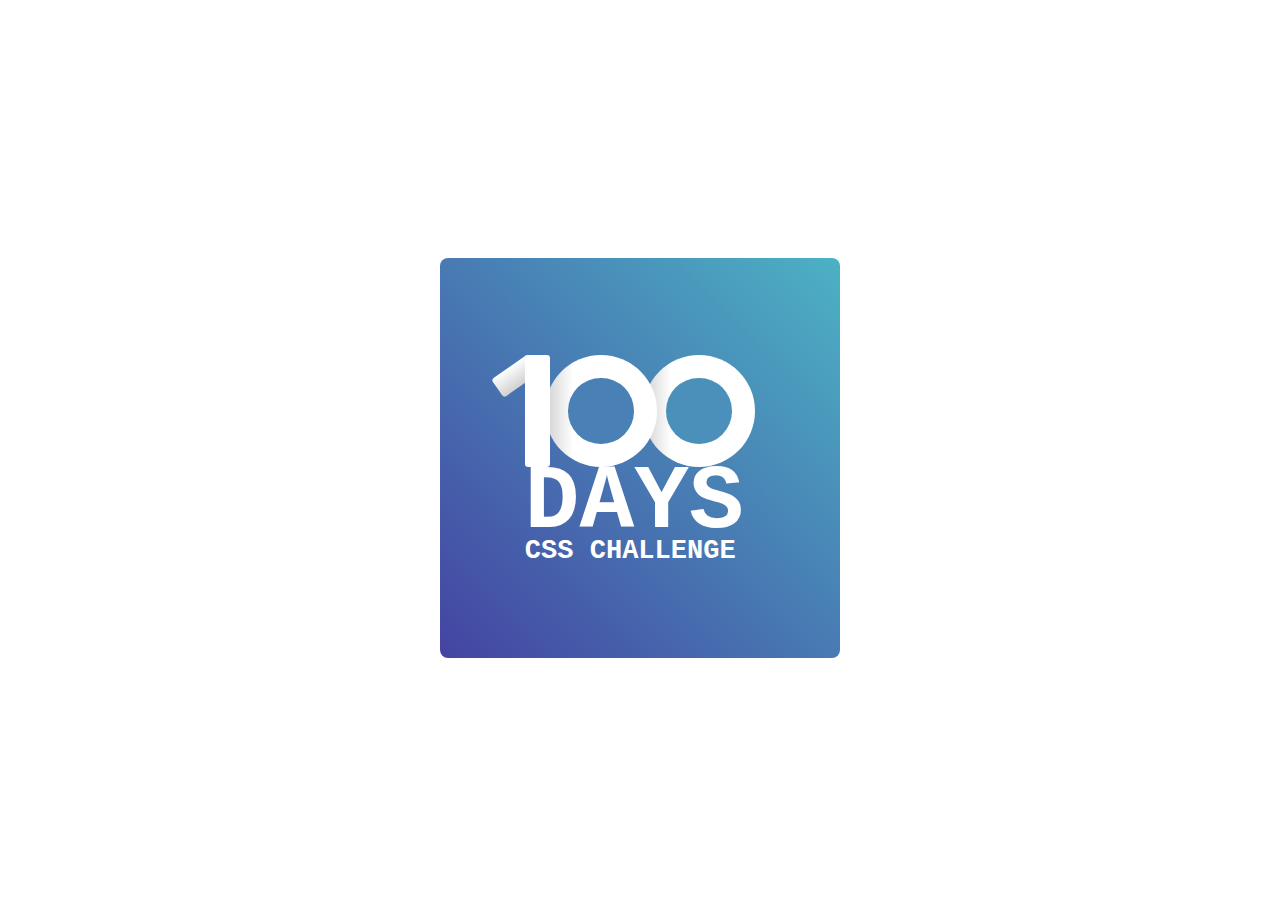
<file: Day01/index.html>
<!DOCTYPE html>
<html lang="en">
  <head>
    <meta charset="UTF-8" />
    <meta name="viewport" content="width=device-width, initial-scale=1.0" />
    <title>Day #1</title>
    <link rel="stylesheet" href="style.css" />
  </head>
  <body>
    <main class="main">
        <div class="number">
            <div class="number__one">
                <div class="number__one-left"></div>
                <div class="number__one-right"></div>
            </div>
            <div class="number__zero-left">
              <div class="circle"></div>
            </div>
            <div class="number__zero-left number__zero-right">
              <div class="circle circle2"></div>
            </div>
        </div>
        <div class="text-big">DAYS</div>
        <div class="text-small">CSS CHALLENGE</div>
    </main>
  </body>
</html>
</file>
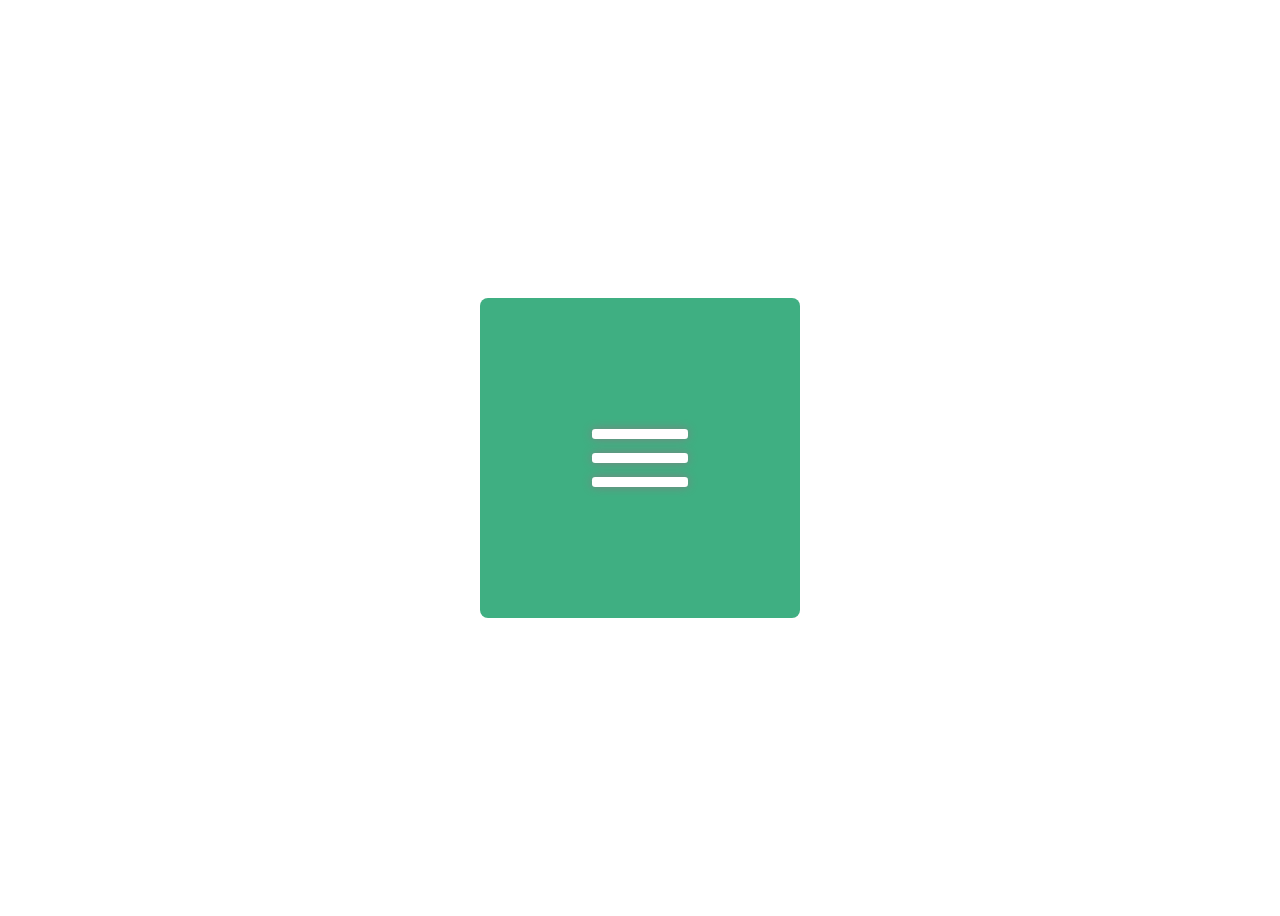
<file: Day02/index.html>
<!DOCTYPE html>
<html lang="en">
<head>
    <meta charset="UTF-8">
    <meta name="viewport" content="width=device-width, initial-scale=1.0">
    <title>Day #2</title>
    <link rel="stylesheet" href="style.css">
</head>
<body>
    <main>
        <div class="menu">
            <div class="menu__large"></div>
            <div class="menu__large"></div>
            <div class="menu__large"></div>
        </div>
    </main>
    <script src="script.js"></script>
</body>
</html>
</file>
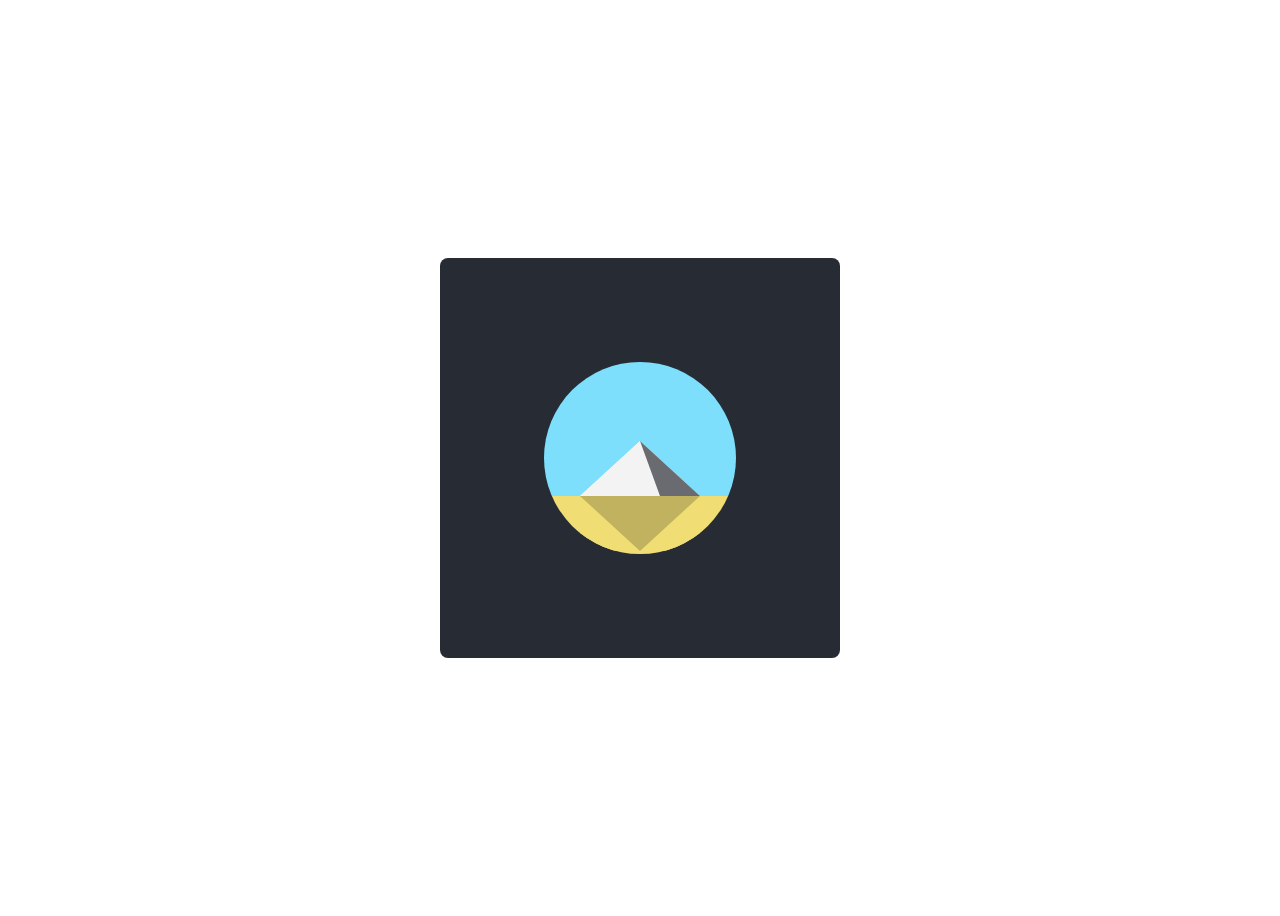
<file: Day03/index.html>
<!DOCTYPE html>
<html lang="en">
  <head>
    <meta charset="UTF-8" />
    <meta name="viewport" content="width=device-width, initial-scale=1.0" />
    <title>Day #3</title>
    <link rel="stylesheet" href="style.css">
  </head>
  <body>
    <main>
        <div class="container">
            <div class="sky">
              <div class="sun"></div>
              <div class="pyramid">
                <div class="pyramid pyramid__left"></div>
                <div class="pyramid pyramid__right"></div>
              </div>
            </div>
            <div class="land">
              <div class="pyramid land__shadow"></div>
            </div>
        </div>
    </main>
  </body>
</html>
</file>
<file: Day01/style.css>
html {
    font-size: 16px;
}
body {
    display: flex;
    justify-content: center;
    align-items: center;
    min-height: 100vh;
    min-width: 438px;
}

.main {
    width: 25rem;
    height: 25rem;
    background-image: linear-gradient(to bottom left, #4cb1c4, #4444a2);
    display: flex;
    flex-direction: column;
    align-items: center;
    justify-content: center;
    border-radius: 0.5rem;
    font-family: 'Courier New', 'Courier', sans-serif;
    color: white;
    line-height: 0.8;
}

.number {
    width: 14.4rem;
    height: 7rem;
    position: relative;
    align-items: center;

}


.number__one-left {
    background-image: linear-gradient(90deg, #fefefe, #d1d0d0);
    width: 1.4rem;
    height: 2.7rem;
    transform: translate(-21px) rotate(55deg);
    border-radius: 0  0 0.2rem 0.2rem;
    position: absolute;
    z-index: 1;
}

.number__one-right {
    background-color: #ffffff;
    width: 1.6rem;
    height: 7rem;
    border-radius: 0.2rem;
    position: absolute;
    top: 0;
    z-index: 3;
    
}

.number__zero-left {
    background: linear-gradient(90deg, #d1d0d0,#ffffff 25%);
    width: 7rem;
    height: 7rem;
    border-radius: 50%;
    display: flex;
    justify-content: center;
    align-items: center;
    /*transform: translate(-10px);*/
    position: absolute;
    z-index: 2;
    top: 0;
    left: 20px;
}

.circle {
    background-color: #4980b5;
    border-radius: 50%;
    width: 4.1rem;
    height: 4.1rem;
}

.circle2 {
    background-color: #4a90ba;
}

.number__zero-right {
    z-index: 1;
    left: 118px;
    /*transform: translate(-26px);*/
}

.text-big {
    font-size: 5.7rem;
    font-weight: 600;
    width: 14.4rem;
}

.text-small {
    font-size: 1.69rem;
    width: 14.4rem;
    font-weight: 600;
}
</file>
<file: Day02/style.css>
body {
    display: flex;
    justify-content: center;
    align-items: center;
    min-height: 100vh;
}

main {
    display: flex;
    justify-content: center;
    align-items: center;
    width: 20rem;
    height: 20rem;
    background-color: #3faf82;
    border-radius: 0.5rem;
}

.menu {
    display: flex;
    flex-direction: column;
    gap: 0.9rem;
    cursor: pointer;    
}


.menu__large {
    background-color: white;
    width: 6rem;
    height: 0.6rem;
    border-radius: 0.2rem;
    box-shadow: 0 0 10px 0 rgb(128, 128, 128);
}


.animation_middle {
    animation: ocultar 500ms forwards;
}

.animation_top {
    animation: bajarRotar 1000ms forwards;
}

.animation_bottom {
    animation: subirRotar 1000ms forwards;
}

.reverser_animation_middle {
    animation: mostrar 1000ms forwards;
}

.reverser_animation_top {
    animation: rbajarRotar 500ms forwards;
}

.reverser_animation_bottom {
    animation: rsubirRotar 500ms forwards;
}

@keyframes ocultar {
    0% {
        transform: scale(1);
    }
    100% {
        transform: scale(0);
    }
    
}

@keyframes mostrar {
    0% {
        transform: scale(0);
    }
    100% {
        transform: scale(1);
    }
}

@keyframes bajarRotar {
    0% {
        transform: translateY(0px);
    }
    50%{
        transform: translateY(24px);
    } 
    100% {
        transform: translateY(24px) rotate(45deg);
    }
    
}

@keyframes rbajarRotar {
    0% {
        transform: translateY(24px) rotate(45deg);
    }
    50%{
        transform: translateY(24px);
    } 
    100% {
        transform: translateY(0px);
    }
    
}

@keyframes subirRotar {
    0% {
        transform: translateY(0px);
    }
    50%{
        transform: translateY(-24px);
    }
    100% {
        transform: translateY(-24px) rotate(135deg); 
    }
    
}


@keyframes rsubirRotar {
    0% {
        transform: translateY(-24px) rotate(135deg); 
    }
    50%{
        transform: translateY(-24px);
    }
    100% {
        transform: translateY(0px);
    }
    
}
</file>
<file: Day03/style.css>
body {
    display: flex;
    justify-content: center;
    align-items: center;
    min-height: 100vh;
}

:root {
    --lenght:20px;
    --color-sky: #7ddffc;
    --color-land: #f0de75;
}

main {
    display: flex;
    justify-content: center;
    align-items: center;
    background-color: #272c34;
    width: 25rem;
    height: 25rem;
    border-radius: 0.5rem;
}

.container { 
    width: 12rem;
    height: 12rem;
    border-radius: 50%;
    overflow: hidden;
}

.sky {
    background-color: var(--color-sky);
    height: 70%;
    display: flex;
    flex-direction: column;
    justify-content: end;
    align-items: center;
    position: relative;
}

.land {
    background-color: var(--color-land);
    height: 30%;
    display: flex;
    justify-content: center;
}

.pyramid {
    width: 0;
    height: 0;
    border-left: 60px solid var(--color-sky);
    border-right: 60px solid var(--color-sky);
    border-bottom: 55px solid #f4f3f3;
    position: relative;
}

.land__shadow {
    border-left-color: var(--color-land);
    border-right-color: var(--color-land);
    border-bottom-width: 0;
    border-top: 55px solid #c0b25e;
    /* transform: skew(26deg); */
}

.pyramid__left {
    border-left-width: 0;
    border-left-color: transparent;
    border-right-color: transparent;
    border-bottom: 55px solid #696b70; 
    position: absolute;
    left: 0;
}

.pyramid__right { 
    border-left-color: transparent;
    border-right-width: var(--lenght);
    border-right-color: transparent;
    border-bottom: 55px solid #f4f3f3;
    position: absolute;
    right: calc(-1*var(--lenght));
}

.sun {
   background-color: #ffef00;
   width: 2rem; 
   height: 2rem;
   border-radius: 50%;
   position: absolute;
   bottom: -39px;
   animation: move-sun 4000ms ease-in-out infinite;
}

@keyframes move-sun {
    0% {
        transform: translate(0) translate(-8.2rem);
    }
    50% {
        transform: rotate(60deg) translate(-8.2rem);
    }

    100% {
        transform: rotate(180deg) translate(-8.2rem);
    }
}
</file>
